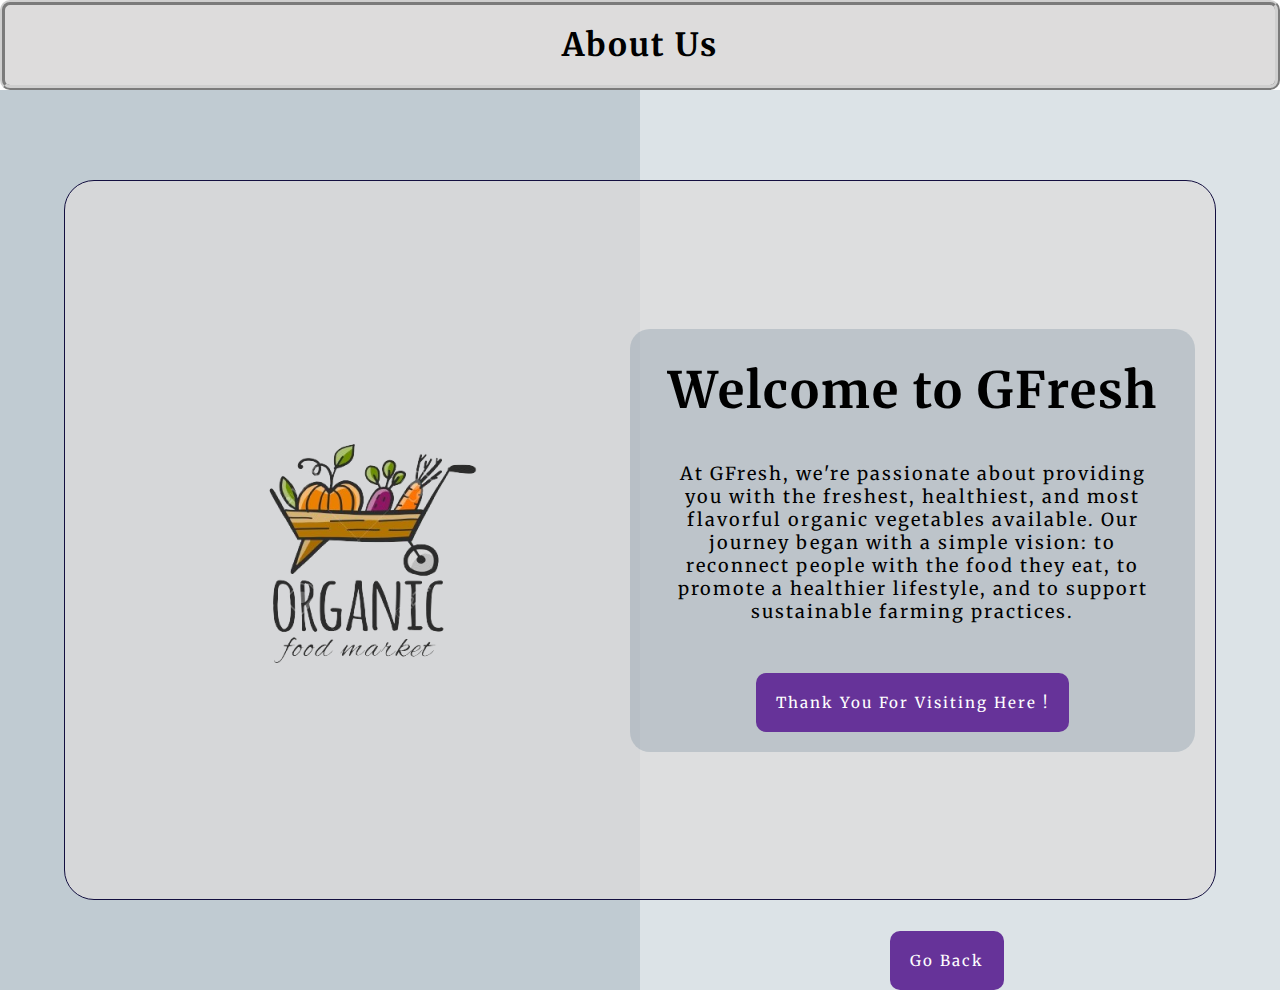
<file: templates/aboutus.html>
<!DOCTYPE html>
<html lang="en">
    <head>
        <meta charset="UTF-8">
        <meta name="viewport" content="width=device-width, initial-scale=1.0">
        <title>About Us</title>
        <link rel="stylesheet" href="/static/css/about.css">
        <link rel="shortcut icon" href="/static/images/man.png" type="image/x-icon">
        <!-- Google Font -->
        <link rel="preconnect" href="https://fonts.googleapis.com">
        <link rel="preconnect" href="https://fonts.gstatic.com" crossorigin>
        <link rel="preconnect" href="https://fonts.googleapis.com">
        <link rel="preconnect" href="https://fonts.gstatic.com" crossorigin>
        <link rel="preconnect" href="https://fonts.googleapis.com">
        <link rel="preconnect" href="https://fonts.gstatic.com" crossorigin>
        <link rel="preconnect" href="https://fonts.googleapis.com">
        <link rel="preconnect" href="https://fonts.gstatic.com" crossorigin>
        <link href="https://fonts.googleapis.com/css2?family=Libre+Baskerville:ital,wght@0,400;0,700;1,400&family=Merriweather:ital,wght@0,300;0,400;0,700;0,900;1,300;1,400;1,700;1,900&family=Montserrat:ital,wght@0,100..900;1,100..900&family=Poppins:ital,wght@0,100;0,200;0,300;0,400;0,500;0,600;0,700;0,800;0,900;1,100;1,200;1,300;1,400;1,500;1,600;1,700;1,800;1,900&family=Rubik:ital,wght@0,300..900;1,300..900&display=swap" rel="stylesheet">
        <!-- Google Font -->
    </head>
    <body>
        <h1>About Us</h1>
        <div class="wrapper">
            <div class="background-color">
                <div class="bg-1"></div>
                <div class="bg-2"></div>
            </div>
            <div class="about-container">
                <div class="image-container">
                    <img src="/static/images/About-1.png" alt="">
                </div>
                <div class="text-container">
                    <h2>Welcome to GFresh</h2>
                    <p>At GFresh, we're passionate about providing you with the freshest, healthiest, and most flavorful organic vegetables available. Our journey began with a simple vision: to reconnect people with the food they eat, to promote a healthier lifestyle, and to support sustainable farming practices.</p>
                    <a href="">Thank You For Visiting Here !</a>
                </div>
            </div>
        </div>
        <div class="go-back">
            <a href=".." class="back">Go Back</a>
        </div>
    </body>
</html>
</file>
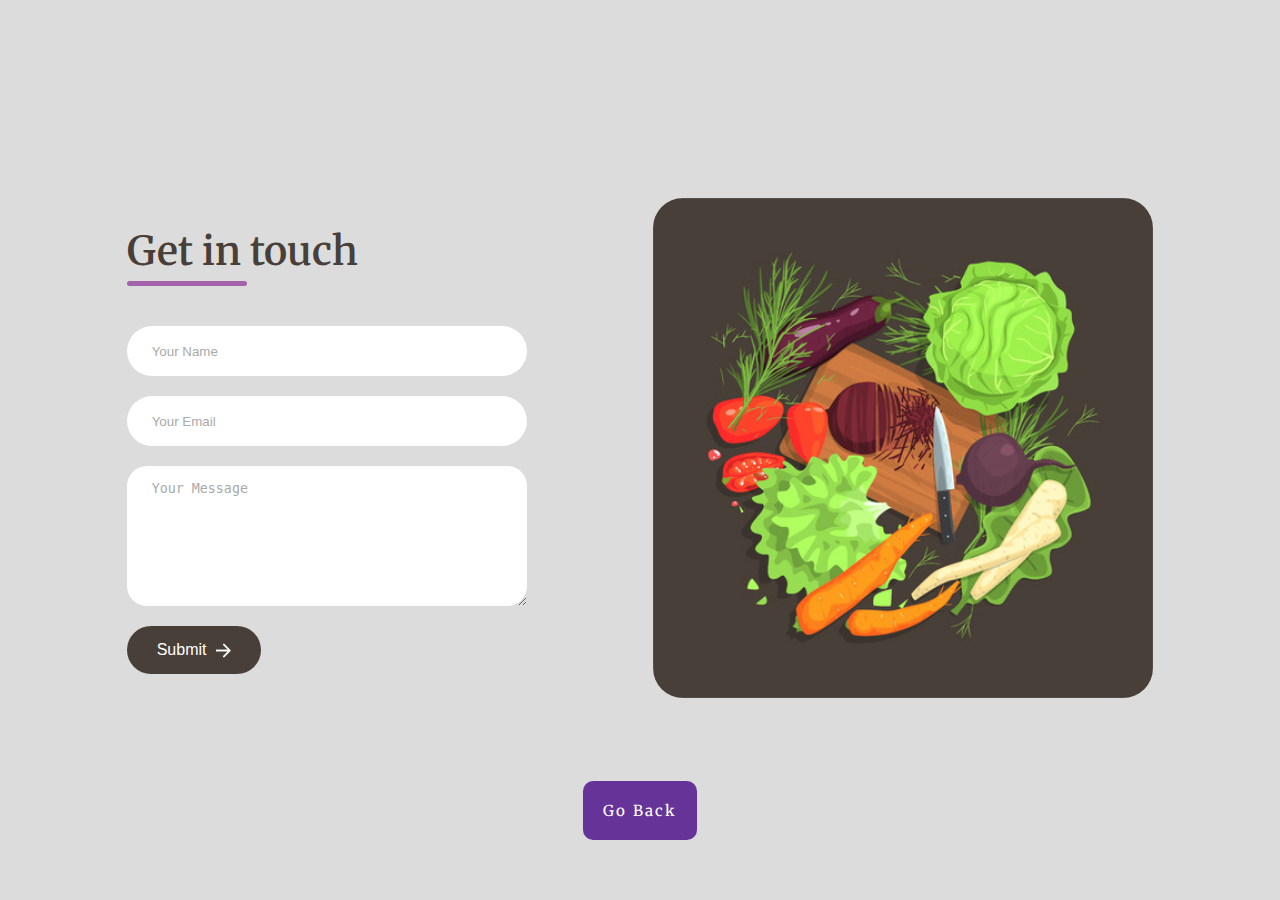
<file: templates/contact.html>
<!DOCTYPE html>
<html lang="en">
    <head>
        <meta charset="UTF-8">
        <meta name="viewport" content="width=device-width, initial-scale=1.0">
        <title>Contact Us</title>
        <link rel="stylesheet" href="/static/css/contact.css">
        <!-- Google Font -->
        <link rel="preconnect" href="https://fonts.googleapis.com">
        <link rel="preconnect" href="https://fonts.gstatic.com" crossorigin>
        <link rel="preconnect" href="https://fonts.googleapis.com">
        <link rel="preconnect" href="https://fonts.gstatic.com" crossorigin>
        <link rel="preconnect" href="https://fonts.googleapis.com">
        <link rel="preconnect" href="https://fonts.gstatic.com" crossorigin>
        <link rel="preconnect" href="https://fonts.googleapis.com">
        <link rel="preconnect" href="https://fonts.gstatic.com" crossorigin>
        <link href="https://fonts.googleapis.com/css2?family=Libre+Baskerville:ital,wght@0,400;0,700;1,400&family=Merriweather:ital,wght@0,300;0,400;0,700;0,900;1,300;1,400;1,700;1,900&family=Montserrat:ital,wght@0,100..900;1,100..900&family=Poppins:ital,wght@0,100;0,200;0,300;0,400;0,500;0,600;0,700;0,800;0,900;1,100;1,200;1,300;1,400;1,500;1,600;1,700;1,800;1,900&family=Rubik:ital,wght@0,300..900;1,300..900&display=swap" rel="stylesheet">
        <!-- Google Font -->
        <link rel="shortcut icon" href="/static/images/operator.png" type="image/x-icon">
    </head>
    <body>
        <!-- Contact Us Section -->
        <div class="contact-container">
            <form action="https://api.web3forms.com/submit" method="POST" class="contact-left">
                <div class="contact-left-title">
                    <h2>Get in touch</h2>
                    <hr>
                </div>
                <input type="hidden" name="access_key" value="ceb17528-2232-47e4-9b93-3243dffce2fc">
                <input
                    type="text"
                    name="name"
                    placeholder="Your Name"
                    class="contact-inputs"
                    required
                >
                <input
                    type="text"
                    name="name"
                    placeholder="Your Email"
                    class="contact-inputs"
                    required
                >
                <textarea name="message" placeholder="Your Message" class="contact-inputs"></textarea>
                <button type="submit">
                    Submit
                    <img src="/static/images/arrow_icon.png" alt="">
                </button>
            </form>
            <div class="contact-right">
                <img src="/static/images/Organic-img.jpg" alt="">
            </div>
        </div>
        <div class="go-back">
            <a href=".." class="back">Go Back</a>
        </div>
        <!-- Contact Us Section -->
    </body>
</html>
</file>
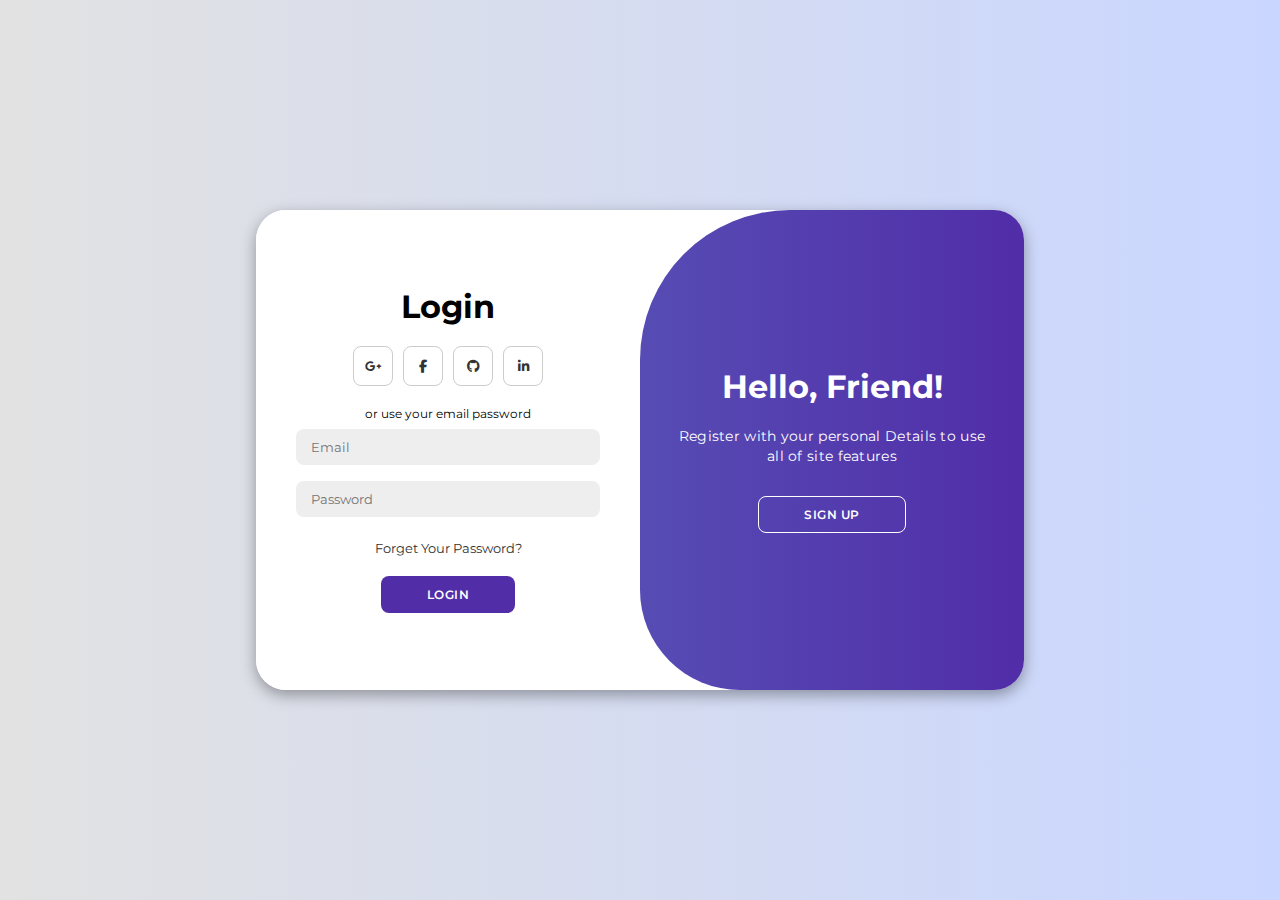
<file: templates/login.html>
<!DOCTYPE html>
<html lang="en">
    <head>
        <meta charset="UTF-8">
        <meta name="viewport" content="width=device-width, initial-scale=1.0">
        <link rel="stylesheet" href="https://cdnjs.cloudflare.com/ajax/libs/font-awesome/6.5.2/css/all.min.css">
        <link rel="stylesheet" href="/static/css/login.css">
        <title>GFresh</title>
        <link rel="shortcut icon" href="/static/images/user.png" type="image/x-icon">
    </head>
    <body>
        <div class="container" id="container">
            <div class="form-container sign-up">
                <form>
                    <h1>Create Account</h1>
                    <div class="social-icons">
                        <a href="#" class="icon">
                            <i class="fa-brands fa-google-plus-g"></i>
                        </a>
                        <a href="#" class="icon">
                            <i class="fa-brands fa-facebook-f"></i>
                        </a>
                        <a href="#" class="icon">
                            <i class="fa-brands fa-github"></i>
                        </a>
                        <a href="#" class="icon">
                            <i class="fa-brands fa-linkedin-in"></i>
                        </a>
                    </div>
                    <span>or use your email for registration</span>
                    <input type="text" placeholder="Name">
                    <input type="email" placeholder="Email">
                    <input type="password" placeholder="Password">
                    <button>Sign Up</button>
                </form>
            </div>
            <div class="form-container sign-in">
                <form action="index.html">
                    <h1>Login</h1>
                    <div class="social-icons">
                        <a href="#" class="icon">
                            <i class="fa-brands fa-google-plus-g"></i>
                        </a>
                        <a href="#" class="icon">
                            <i class="fa-brands fa-facebook-f"></i>
                        </a>
                        <a href="#" class="icon">
                            <i class="fa-brands fa-github"></i>
                        </a>
                        <a href="#" class="icon">
                            <i class="fa-brands fa-linkedin-in"></i>
                        </a>
                    </div>
                    <span>or use your email password</span>
                    <input type="email" placeholder="Email">
                    <input type="password" placeholder="Password">
                    <a href="#">Forget Your Password?</a>
                    <button>Login</button>
                </form>
            </div>
            <div class="toggle-container">
                <div class="toggle">
                    <div class="toggle-panel toggle-left">
                        <h1>Welcome Back!</h1>
                        <p>Enter your personal Details to use all of site features</p>
                        <button class="hidden" id="login">Login</button>
                    </div>
                    <div class="toggle-panel toggle-right">
                        <h1>Hello, Friend!</h1>
                        <p>Register with your personal Details to use all of site features</p>
                        <button class="hidden" id="register">Sign Up</button>
                    </div>
                </div>
            </div>
        </div>
        <script src="/static/js/login.js"></script>
    </body>
</html>
</file>
<file: static/css/about.css>
* {
  padding: 0;
  margin: 0;
  box-sizing: border-box;
}

body {
  font-family: "Merriweather", serif;
}

h1 {
  text-align: center;
  background-color: #dddcdc;
  border: 5px ridge #cfcfcf;
  border-radius: 10px;
  letter-spacing: 2px;
  padding: 20px;
  position: sticky;
}

.wrapper {
  position: relative;
  display: flex;
  justify-content: center;
  align-items: center;
}

.background-color {
  width: 100%;
  min-height: 100vh;
  display: flex;
}

.bg-1 {
  flex: 1;
  background-color: rgba(110, 136, 152, 0.434);
}

.bg-2 {
  flex: 1;
  background-color: rgba(159, 177, 188, 0.364);
}

.about-container {
  width: 85%;
  min-height: 80vh;
  position: absolute;
  display: flex;
  justify-content: center;
  align-items: center;
  background-color: #dddcdcbc;
  border: 1px solid #130F40;
  padding: 20px;
  border-radius: 30px;
}

.image-container {
  flex: 1;
  display: flex;
  justify-content: center;
  align-items: center;
}

.image-container img {
  width: 500px;
  object-fit: cover;
}

.text-container {
  flex: 1;
  background-color: rgba(110, 136, 152, 0.291);
  border-radius: 20px;
  display: flex;
  justify-content: center;
  align-items: center;
  flex-direction: column;
  padding: 10px;
}



.text-container h2 {
  letter-spacing: 2px;
  padding: 20px 0px;
}

.text-container p {
  text-align: center;
  letter-spacing: 2px;
  font-size: 18px;
  padding: 20px;
}

.text-container a {
  text-decoration: none;
  padding: 20px;
  margin-top: 30px;
  background-color: rebeccapurple;
  color: white;
  letter-spacing: 2px;
  font-size: 15px;
  border-radius: 10px;
  margin-bottom: 10px;
}

.go-back {
  margin: -40px;
  text-align: center;
  position: absolute;
  left: 930px;
}

.back {
  text-decoration: none;
  padding: 20px;
  margin-top: 30px;
  background-color: rebeccapurple;
  color: white;
  letter-spacing: 2px;
  font-size: 15px;
  border-radius: 10px;
  margin-bottom: 10px;
}

@media screen and (max-width:1600px) {
  .about-container {
    width: 90%;
  }

  .image-container img {
    width: 400px;
  }

  .text-container h2 {
    font-size: 50px;
  }
}

@media screen and (max-width:1100px) {
  .about-container {
    flex-direction: column;
  }

  .text-container {
    align-items: center;
  }
}

@media screen and (max-width:550px) {
  .image-container img {
    width: 350px;
  }

  .text-container h2 {
    font-size: 30px;
  }
}

@media screen and (max-width: 768px) {
  .about-container {
    width: 90%;
    margin: 150px auto;
  }

  .image-container img {
    width: 300px;
    /* Adjust as needed */
  }

  .text-container h2 {
    font-size: 20px;
  }

  .text-container p {
    font-size: 15px;
  }

  .text-container a {
    font-size: 15px;
  }
}

@media screen and (min-width: 769px) and (max-width: 1024px) {
  .about-container {
    width: 90%;
    margin: 150px auto;
  }

  .image-container img {
    width: 300px;
    /* Adjust as needed */
  }

  .text-container h2 {
    font-size: 20px;
  }

  .text-container p {
    font-size: 15px;
  }

  .text-container a {
    font-size: 15px;
  }
}


@media screen and (max-width:450px) {
  .image-container img {
    width: 300px;
  }

  .bg-1, .bg-2 {
    background: white;
  }

  .go-back {
    margin: 80px;
    left: 70px;
  }

  .about-container {
    margin: 150px auto;
  }

  .text-container h2 {
    font-size: 20px;
  }

  .text-container p {
    font-size: 15px;
  }

  .text-container a {
    font-size: 15px;
  }
}
</file>
<file: static/css/contact.css>
* {
  padding: 0;
  margin: 0;
  box-sizing: border-box;
}

body {
  font-family: "Merriweather", serif;
  background: #dddcdc;
}

.contact-container {
  height: 100vh;
  display: flex;
  align-items: center;
  justify-content: space-evenly;
}

.contact-left {
  display: flex;
  flex-direction: column;
  align-items: start;
  gap: 20px;
}

.contact-left-title h2 {
  font-weight: 600;
  color: #483F38;
  font-size: 40px;
  margin-bottom: 5px;
}

.contact-left-title hr {
  text-align: center;
  border: none;
  width: 120px;
  height: 5px;
  background-color: #a363aa;
  border-radius: 10px;
  margin-bottom: 20px;
}

.contact-inputs {
  width: 400px;
  height: 50px;
  border: none;
  outline: none;
  padding-left: 25px;
  font-weight: 500;
  color: #483F38;
  border-radius: 50px;
}

.contact-left textarea {
  height: 140px;
  padding-top: 15px;
  border-radius: 20px;
}

.contact-inputs:focus {
  border: 2px solid #483F38;
}

.contact-inputs::placeholder {
  color: #a9a9a9;
}

.contact-left button {
  display: flex;
  align-items: center;
  padding: 15px 30px;
  font-size: 16px;
  color: #fff;
  gap: 10px;
  border: none;
  border-radius: 50px;
  background: #483F38;
  cursor: pointer;
}

.contact-left button img {
  height: 15px;
}

.contact-right img {
  width: 500px;
  border-radius: 30px;
}

.go-back {
  margin-top: -100px;
  text-align: center;
}

.back {
  text-decoration: none;
  padding: 20px;
  margin-top: 30px;
  background-color: rebeccapurple;
  color: white;
  letter-spacing: 2px;
  font-size: 15px;
  border-radius: 10px;
  margin-bottom: 10px;
}

@media (max-width:800px) {
  .contact-container {
    display: flex;
    align-items: center;
    justify-self: center;
    flex-direction: column;
  }

  .contact-inputs {
    width: 80vw;
  }

  .contact-right {
    display: none;
  }
}
</file>
<file: static/css/login.css>
@import url('https://fonts.googleapis.com/css2?family=Montserrat:wght@300;400;500;600;700&display=swap');

* {
  margin: 0;
  padding: 0;
  box-sizing: border-box;
  font-family: 'Montserrat', sans-serif;
}

body {
  background-color: #eee;
  background: linear-gradient(to right, #e2e2e2, #c9d6ff);
  display: flex;
  align-items: center;
  justify-content: center;
  flex-direction: column;
  height: 100vh;
}

.container {
  background-color: #fff;
  border-radius: 30px;
  box-shadow: 0 5px 15px rgba(0, 0, 0, 0.35);
  position: relative;
  overflow: hidden;
  width: 768px;
  max-width: 100%;
  min-height: 480px;
}

.container p {
  font-size: 14px;
  line-height: 20px;
  letter-spacing: 0.3px;
  margin: 20px 0;
}

.container span {
  font-size: 12px;
}

.container a {
  color: #333;
  font-size: 13px;
  text-decoration: none;
  margin: 15px 0 10px;
}

.container button {
  background-color: #512da8;
  color: #fff;
  font-size: 12px;
  padding: 10px 45px;
  border: 1px solid transparent;
  border-radius: 8px;
  font-weight: 600;
  letter-spacing: 0.5px;
  text-transform: uppercase;
  margin-top: 10px;
  cursor: pointer;
}

.container button.hidden {
  background-color: transparent;
  border-color: #fff;
}

.container form {
  background-color: #fff;
  display: flex;
  align-items: center;
  justify-content: center;
  flex-direction: column;
  padding: 0 40px;
  height: 100%;
}

.container input {
  background-color: #eee;
  border: none;
  margin: 8px 0;
  padding: 10px 15px;
  font-size: 13px;
  border-radius: 8px;
  width: 100%;
  outline: none;
}

.form-container {
  position: absolute;
  top: 0;
  height: 100%;
  transition: all 0.6s ease-in-out;
}

.sign-in {
  left: 0;
  width: 50%;
  z-index: 2;
}

.container.active .sign-in {
  transform: translateX(100%);
}

.sign-up {
  left: 0;
  width: 50%;
  opacity: 0;
  z-index: 1;
}

.container.active .sign-up {
  transform: translateX(100%);
  opacity: 1;
  z-index: 5;
  animation: move 0.6s;
}

@keyframes move {
  0%, 49.99% {
    opacity: 0;
    z-index: 1;
  }

  50%, 100% {
    opacity: 1;
    z-index: 5;
  }
}

.social-icons {
  margin: 20px 0;
}

.social-icons a {
  border: 1px solid #ccc;
  border-radius: 20%;
  display: inline-flex;
  justify-content: center;
  align-items: center;
  margin: 0 3px;
  width: 40px;
  height: 40px;
}

.toggle-container {
  position: absolute;
  top: 0;
  left: 50%;
  width: 50%;
  height: 100%;
  overflow: hidden;
  transition: all 0.6s ease-in-out;
  border-radius: 150px 0 0 100px;
  z-index: 1000;
}

.container.active .toggle-container {
  transform: translateX(-100%);
  border-radius: 0 150px 100px 0;
}

.toggle {
  background-color: #512da8;
  height: 100%;
  background: linear-gradient(to right, #5c6bc0, #512da8);
  color: #fff;
  position: relative;
  left: -100%;
  height: 100%;
  width: 200%;
  transform: translateX(0);
  transition: all 0.6s ease-in-out;
}

.container.active .toggle {
  transform: translateX(50%);
}

.toggle-panel {
  position: absolute;
  width: 50%;
  height: 100%;
  display: flex;
  align-items: center;
  justify-content: center;
  flex-direction: column;
  padding: 0 30px;
  text-align: center;
  top: 0;
  transform: translateX(0);
  transition: all 0.6s ease-in-out;
}

.toggle-left {
  transform: translateX(-200%);
}

.container.active .toggle-left {
  transform: translateX(0);
}

.toggle-right {
  right: 0;
  transform: translateX(0);
}

.container.active .toggle-right {
  transform: translateX(200%);
}


@media only screen and (max-width: 768px) {
  .container {
    width: 100%;
    border-radius: 0;
  }

  .form-container {
    width: 100%;
    position: relative;
  }

  .sign-up, .sign-in {
    width: 100%;
    left: 0;
    transform: translateX(0);
  }

  .toggle-container {
    width: 100%;
    left: 0;
    transform: translateX(0);
    border-radius: 0;
  }

  .toggle {
    width: 100%;
    left: 0;
    transform: translateX(0);
  }

  .toggle-panel {
    width: 100%;
    left: 0;
    transform: translateX(0);
  }

  .toggle-left {
    transform: translateX(0);
  }

  .toggle-right {
    transform: translateX(0);
  }

  .container.active .sign-in, .container.active .sign-up {
    transform: translateX(0);
  }

  .container.active .toggle-container {
    transform: translateX(0);
  }

  .container.active .toggle {
    transform: translateX(0);
  }

  .container.active .toggle-left, .container.active .toggle-right {
    transform: translateX(0);
  }
}
</file>
